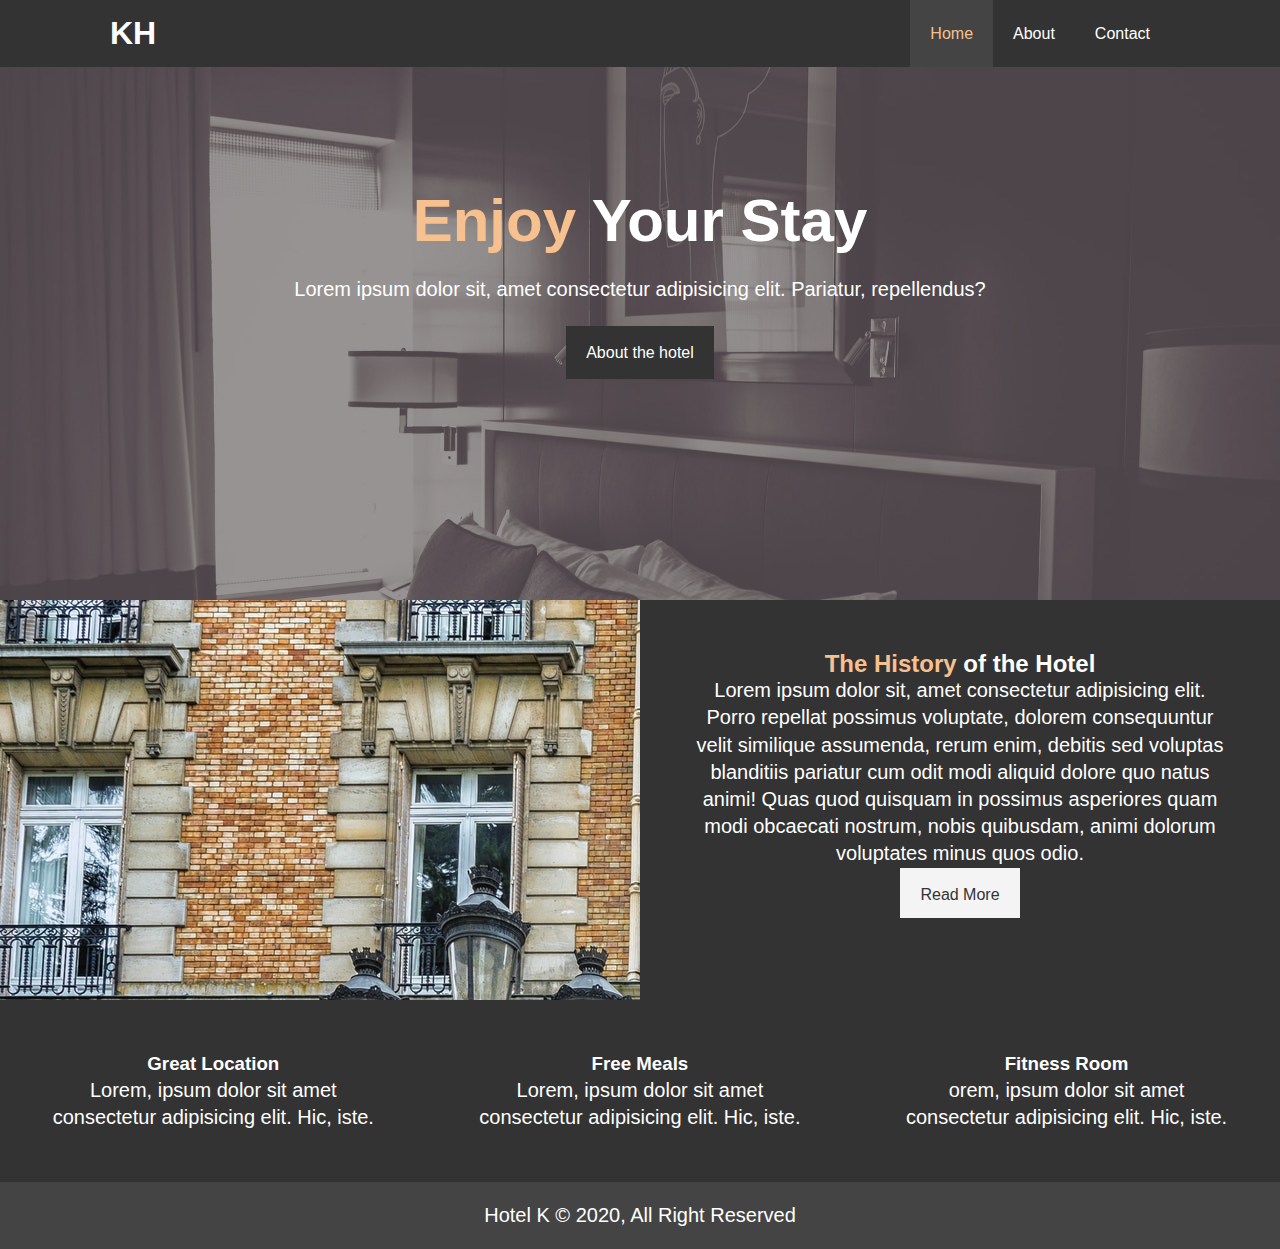
<file: index.html>
<!DOCTYPE html>
<html lang="en">

<head>
    <meta charset="UTF-8">
    <meta name="viewport" content="width=device-width, initial-scale=1.0">
    <meta name="description" content="The best hotel in Charlotte">
    <meta name="keywords" content="hotel, Charlotte, North Carolina">

    <title>Kelvin Hotel</title>

    <link rel="stylesheet" type="text/css" href="CSS/style.css">
    <link rel="stylesheet" href="https://use.fontawesome.com/releases/v5.6.1/css/all.css"
        integrity="sha384-gfdkjb5BdAXd+lj+gudLWI+BXq4IuLW5IT+brZEZsLFm++aCMlF1V92rMkPaX4PP" crossorigin="anonymous">
</head>

<body>
    <header>
        <nav id="navbar">
            <div class="container">
                <h1 class="Top">KH</h1>
                <ul>
                    <li><a class="current" href="index.html">Home</a></li>
                    <li><a href="about.html">About</a></li>
                    <li><a href="contact.html">Contact</a></li>
                </ul>
            </div>
        </nav>
        <div id="showcase">
            <div class="container">
                <div class="showcase-content">
                    <h1><span class="text-primary">Enjoy</span> Your Stay</h1>
                    <p class="lead">Lorem ipsum dolor sit, amet consectetur adipisicing elit. Pariatur, repellendus?</p>
                    <a class="btn" href="about.html">About the hotel</a>
                </div>
            </div>
        </div>
    </header>
    <section id="home-info" class="bg-dark">
        <div class="info-img"></div>
        <div class="info-content">
            <h2><span class="text-primary">The History </span>of the Hotel</h2>
            <p>Lorem ipsum dolor sit, amet consectetur adipisicing elit. Porro repellat possimus voluptate, dolorem
                consequuntur
                velit similique assumenda, rerum enim, debitis sed voluptas blanditiis pariatur cum odit modi aliquid
                dolore quo
                natus animi! Quas quod quisquam in possimus asperiores quam modi obcaecati nostrum, nobis quibusdam,
                animi dolorum
                voluptates minus quos odio.</p>
            <a class="btn btn-light" href="about.html">Read More</a>
        </div>
    </section>

    <section id="features">
        <div class="box bg-light">
            <i class="fas fa-hotel fa-3x"></i>
            <h3>Great Location</h3>
            <p>Lorem, ipsum dolor sit amet consectetur adipisicing elit. Hic, iste.</p>
        </div>

        <div class="box bg-primary">
            <i class="fas fa-utensils fa-3x"></i>
            <h3>Free Meals</h3>
            <p>Lorem, ipsum dolor sit amet consectetur adipisicing elit. Hic, iste.</p>
        </div>

        <div class="box bg-light">
            <i class="fas fa-dumbbell fa-3x"></i>
            <h3>Fitness Room</h3>
            <p>orem, ipsum dolor sit amet consectetur adipisicing elit. Hic, iste.</p>
        </div>
    </section>

    <div class="clr"></div>

    <footer id="main-footer">
        <p>Hotel K &copy; 2020, All Right Reserved</p>
    </footer>

</body>

</html>
</file>
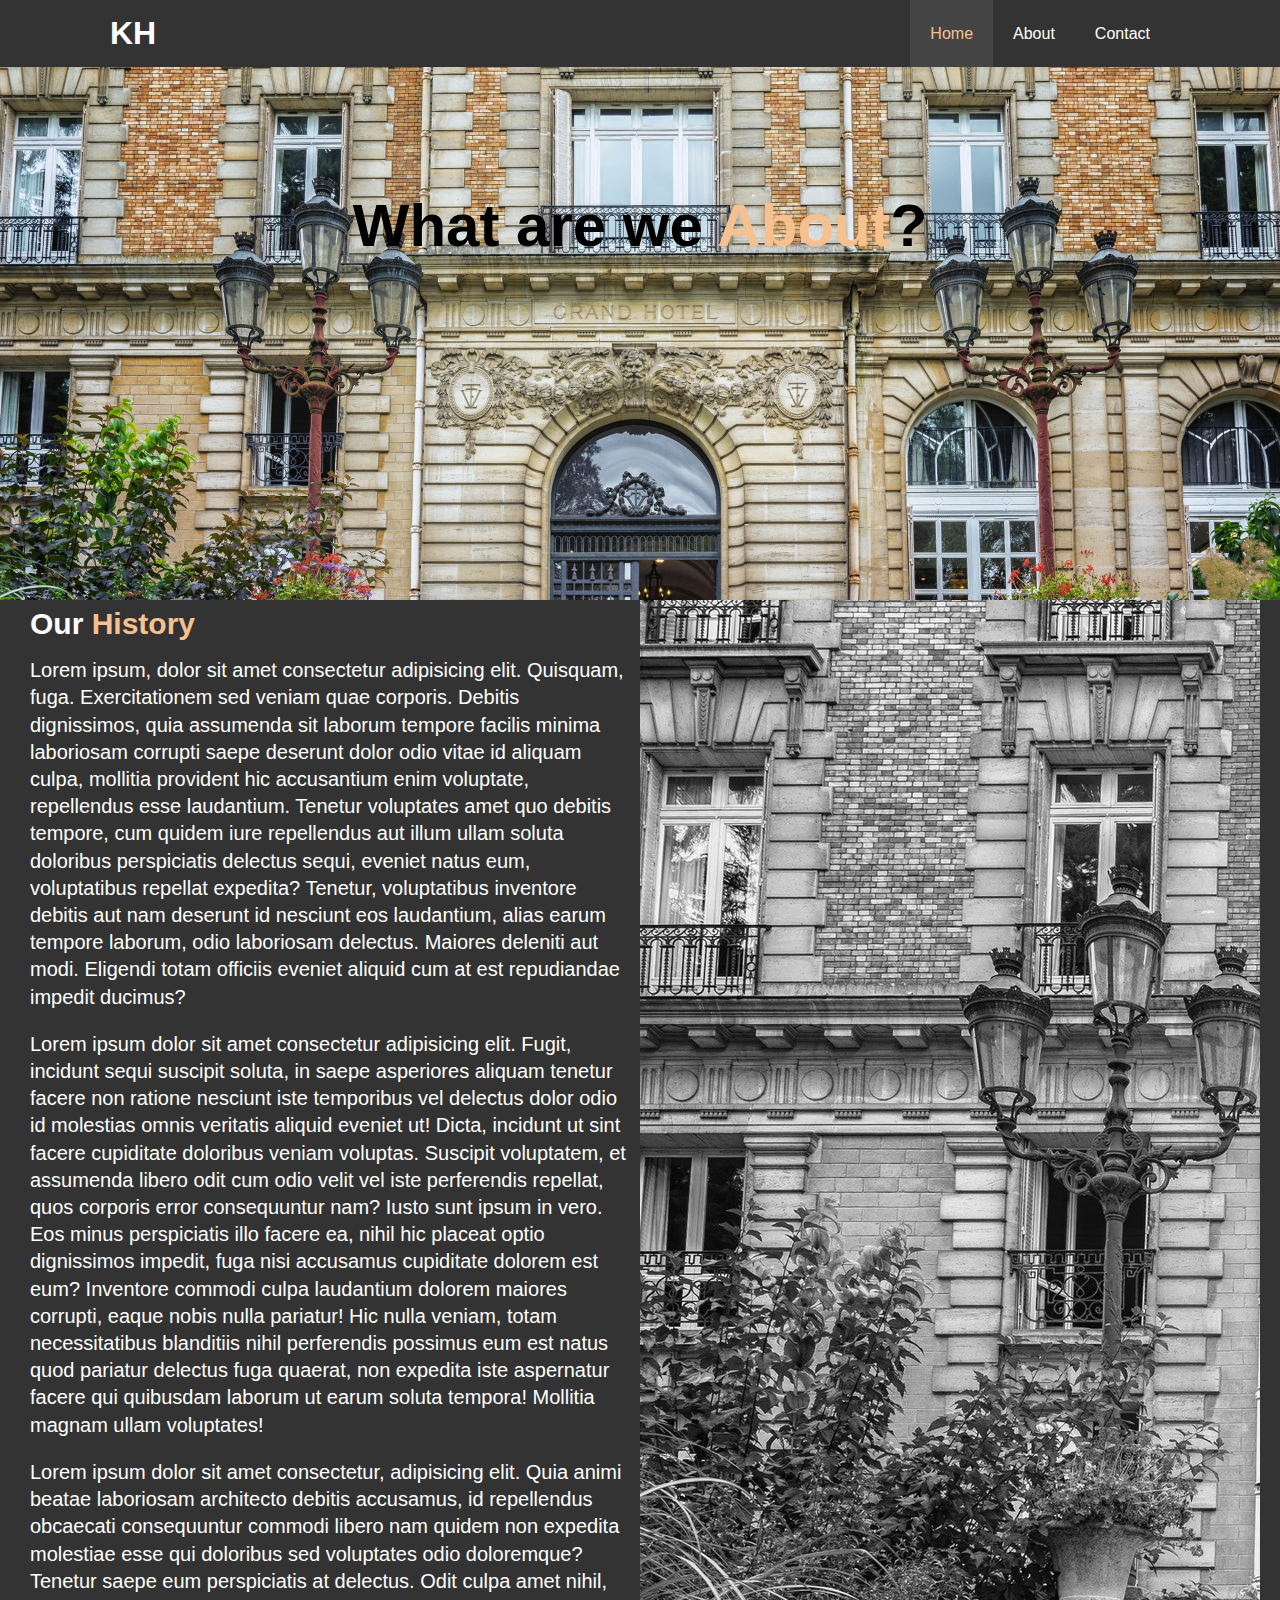
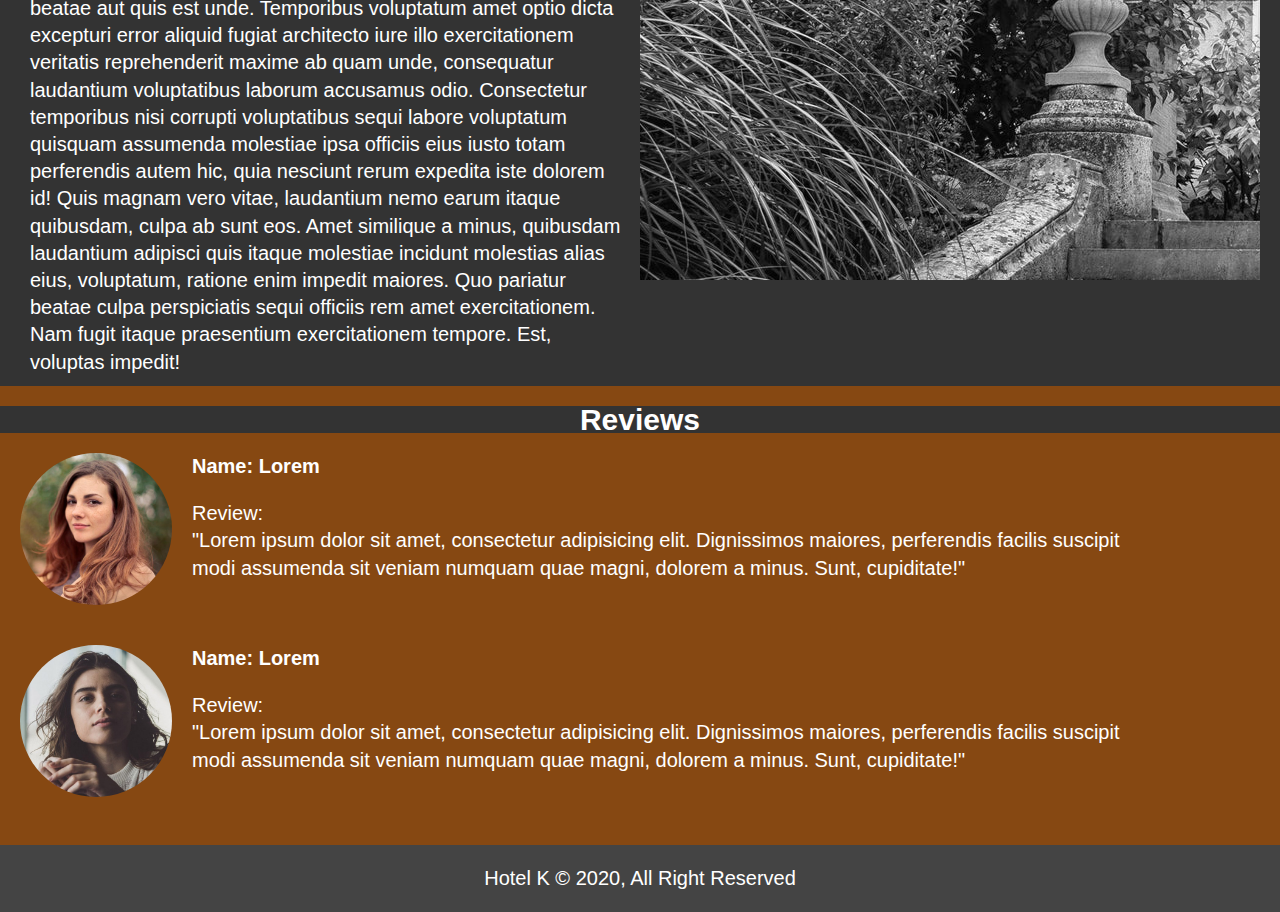
<file: about.html>
<!DOCTYPE html>
<html lang="en">
<head>
    <meta charset="UTF-8">
    <meta name="viewport" content="width=device-width, initial-scale=1.0">
    <meta name="description" content="The best hotel in Charlotte">
    <meta name="keywords" content="hotel, Charlotte, North Carolina">

    <title>Kelvin Hotel</title>

    <link rel="stylesheet" type="text/css" href="CSS/style.css">
    <link rel="stylesheet" href="https://use.fontawesome.com/releases/v5.6.1/css/all.css" 
    integrity="sha384-gfdkjb5BdAXd+lj+gudLWI+BXq4IuLW5IT+brZEZsLFm++aCMlF1V92rMkPaX4PP" crossorigin="anonymous">
</head>
<body>
    <header>
        <nav id="navbar">
            <div class="container">
                <h1 class="Top">KH</h1>
                <ul>
                    <li><a class= "current" href="index.html">Home</a></li>
                    <li><a href="about.html">About</a></li>
                    <li><a href="contact.html">Contact</a></li>
                </ul>
            </div>
        </nav>
        <div id="showcase2">
                <div class="showcase2-title">
                    <h1>What are we <span class="text-primary">About</span>?</h1>
                </div>
        </div>
    </header>
    <section id="about-content" class="au-dark">
        <div class="container2">
        <div class=history>
            <div id="old-version"><img src="../img 2/photo-1.jpg"></div>

            <h1 class="au-history">Our <span class="text-primary">History</span></h1>
                <p class="lead2">Lorem ipsum, dolor sit amet consectetur adipisicing elit. 
                    Quisquam, fuga. Exercitationem sed veniam quae corporis. Debitis dignissimos, 
                    quia assumenda sit laborum tempore facilis minima laboriosam corrupti saepe deserunt 
                    dolor odio vitae id aliquam culpa, mollitia provident hic accusantium enim voluptate, 
                    repellendus esse laudantium. Tenetur voluptates amet quo debitis tempore, cum quidem iure 
                    repellendus aut illum ullam soluta doloribus perspiciatis delectus sequi, eveniet natus eum, 
                    voluptatibus repellat expedita? Tenetur, voluptatibus inventore debitis aut nam deserunt id 
                    nesciunt eos laudantium, alias earum tempore laborum, odio laboriosam delectus. Maiores deleniti 
                    aut modi. Eligendi totam officiis eveniet aliquid cum at est repudiandae impedit ducimus?</p>

                <p class="lead2">Lorem ipsum dolor sit amet consectetur adipisicing elit. Fugit, incidunt sequi suscipit soluta, 
                    in saepe asperiores aliquam tenetur facere non ratione nesciunt iste temporibus vel delectus dolor 
                    odio id molestias omnis veritatis aliquid eveniet ut! Dicta, incidunt ut sint facere cupiditate 
                    doloribus veniam voluptas. Suscipit voluptatem, et assumenda libero odit cum odio velit vel iste 
                    perferendis repellat, quos corporis error consequuntur nam? Iusto sunt ipsum in vero. Eos minus 
                    perspiciatis illo facere ea, nihil hic placeat optio dignissimos impedit, fuga nisi accusamus 
                    cupiditate dolorem est eum? Inventore commodi culpa laudantium dolorem maiores corrupti, eaque 
                    nobis nulla pariatur! Hic nulla veniam, totam necessitatibus blanditiis nihil perferendis possimus 
                    eum est natus quod pariatur delectus fuga quaerat, non expedita iste aspernatur facere qui quibusdam 
                    laborum ut earum soluta tempora! Mollitia magnam ullam voluptates!</p>

                    <p class="lead2">Lorem ipsum dolor sit amet consectetur, adipisicing elit. Quia animi beatae 
                        laboriosam architecto debitis accusamus, id repellendus obcaecati consequuntur commodi libero 
                        nam quidem non expedita molestiae esse qui doloribus sed voluptates odio doloremque? Tenetur saepe 
                        eum perspiciatis at delectus. Odit culpa amet nihil, beatae aut quis est unde. Temporibus voluptatum 
                        amet optio dicta excepturi error aliquid fugiat architecto iure illo exercitationem veritatis 
                        reprehenderit maxime ab quam unde, consequatur laudantium voluptatibus laborum accusamus odio. 
                        Consectetur temporibus nisi corrupti voluptatibus sequi labore voluptatum quisquam assumenda molestiae 
                        ipsa officiis eius iusto totam perferendis autem hic, quia nesciunt rerum expedita iste dolorem id! 
                        Quis magnam vero vitae, laudantium nemo earum itaque quibusdam, culpa ab sunt eos. Amet similique a 
                        minus, quibusdam laudantium adipisci quis itaque molestiae incidunt molestias alias eius, voluptatum, 
                        ratione enim impedit maiores. Quo pariatur beatae culpa perspiciatis sequi officiis rem amet 
                        exercitationem. Nam fugit itaque praesentium exercitationem tempore. Est, voluptas impedit!</p>
                        <div class="clr"></div>
                </div>
        </div>
        <div class="hotel-reviews">
            <h2 class="reviews">Reviews</h2>
                <div><img class="image-1" src="../img 2/person-1.jpg"></div>
                    <div class="review-1">
                        <h4 class="name">Name: Lorem</h4>
                            <p>Review:</p>
                                <p>"Lorem ipsum dolor sit amet, consectetur adipisicing elit. Dignissimos maiores, perferendis 
                                    facilis suscipit modi assumenda sit veniam numquam quae magni, dolorem a minus. Sunt, cupiditate!"
                                </p>
                    </div>

        <div class="clr"></div>

            <div><img class="image-2" src="../img 2/person-2.jpg"></div>
            <div class="review-2">
                <h4 class="name">Name: Lorem</h4>
                    <p>Review:</p>
                        <p>"Lorem ipsum dolor sit amet, consectetur adipisicing elit. Dignissimos maiores, perferendis 
                        facilis suscipit modi assumenda sit veniam numquam quae magni, dolorem a minus. Sunt, cupiditate!"</p>
        </div>
        
            
    </section>
    <div class="clr"></div>

    <footer id="main-footer">
        <p>Hotel K &copy; 2020, All Right Reserved</p>
    </footer>

</body>
</html>
</file>
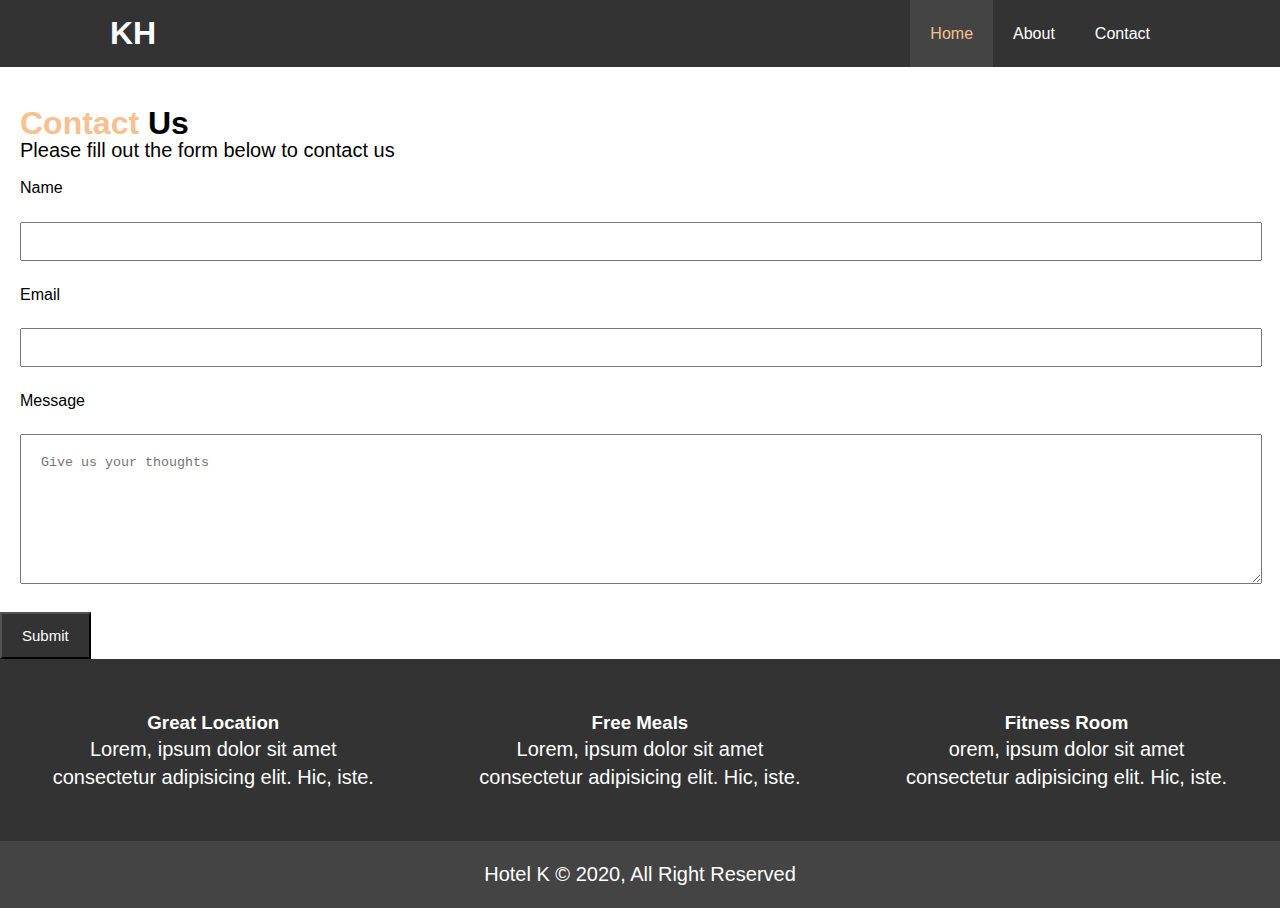
<file: contact.html>
<!DOCTYPE html>
<html lang="en">

<head>
    <meta charset="UTF-8">
    <meta name="viewport" content="width=device-width, initial-scale=1.0">
    <meta name="description" content="The best hotel in Charlotte">
    <meta name="keywords" content="hotel, Charlotte, North Carolina">

    <title>Kelvin Hotel</title>

    <link rel="stylesheet" type="text/css" href="CSS/style.css">
    <link rel="stylesheet" href="https://use.fontawesome.com/releases/v5.6.1/css/all.css"
        integrity="sha384-gfdkjb5BdAXd+lj+gudLWI+BXq4IuLW5IT+brZEZsLFm++aCMlF1V92rMkPaX4PP" crossorigin="anonymous">
</head>

<body>
    <header>
        <nav id="navbar">
            <div class="container">
                <h1 class="Top">KH</h1>
                <ul>
                    <li><a class="current" href="index.html">Home</a></li>
                    <li><a href="about.html">About</a></li>
                    <li><a href="contact.html">Contact</a></li>
                </ul>
            </div>
        </nav>
    </header>
    <section id="contact">
        <div class="head">
            <h1><span class="text-primary">Contact</span> Us</h1>

            <p>Please fill out the form below to contact us</p>
            </div>
            <form action="/action_page.php" method="GET">
                <label for="name">Name</label>
                <input type="text" id="name">

                <label for="email">Email</label>
                <input type="text" id="email">

                <label for="message">Message</label>
                <textarea id="message" placeholder="Give us your thoughts"></textarea>

                <button type="submit" id="submit" class="button">Submit</button>
            </form>
    </section>

    <section id="features2">
        <div class="box">
            <i class="fas fa-hotel"></i>
            <h3>Great Location</h3>
            <p>Lorem, ipsum dolor sit amet consectetur adipisicing elit. Hic, iste.</p>
        </div>

        <div class="box">
            <i class="fas fa-phone"></i>
            <h3>Free Meals</h3>
            <p>Lorem, ipsum dolor sit amet consectetur adipisicing elit. Hic, iste.</p>
        </div>

        <div class="box">
            <i class="fas fa-envelope"></i>
            <h3>Fitness Room</h3>
            <p>orem, ipsum dolor sit amet consectetur adipisicing elit. Hic, iste.</p>
        </div>
    </section>

    <div class="clr"></div>

    <footer id="main-footer">
        <p>Hotel K &copy; 2020, All Right Reserved</p>
    </footer>

</body>

</html>
</file>
<file: CSS/style.css>
/* CSS Reset */
*{
    margin:0;
    padding:0;
    box-sizing: border-box;
}

.clr{
    clear:both;
}

/* Main Styling */
body{
    font-family: 'Segoe UI', 'Tahoma', 'Segoe UI', Tahoma, Geneva, Verdana, sans-serif;
    line-height: 1.7em;
    background-color: #333;
}

a{
    color:#333;
    text-decoration: none;
}

#navbar{
    background: #333;
    color:#fff;
    overflow: auto;
    position:fixed;
    width: 100%;
}

#navbar a{
    color:#fff;
}

#navbar h1{
    float: left;
    padding-top:20px;
}

#navbar ul{
    float:right;
}

#navbar ul li{
    list-style:none;
    float: left;
}

#navbar ul li a{
    display: inline-block;
    padding: 20px;
}

/* utility tab */
.container{
    margin: auto;
    max-width: 1100px;
    overflow: auto;
    padding: 0 20px;
}

.btn{
    display: inline-block;
    font:20px;
    color: #fff;
    background: #333;
    padding:13px 20px;
    cursor: pointer;
}
.btn:hover{
    background: #f7c08f;
    color: #333;
}

.btn-light{
    background: #f4f4f4;
    color: #333;
}

.bg-dark{
    background: #333;
    color: #fff;
    text-align: center;
}
.text-primary{
    color: #f7c08f;
}

.lead{
    font-size: 20px;
}

/* Psuedo selector example */
#navbar ul li a:hover,
#navbar ul li a.current{
    background: #444;
    color:#f7c08f;
}

/* Showcase */
#showcase{
    background-image: url('../img 2/showcase.jpg');
    height: 600px;
    background-repeat: no-repeat;
    background-size: cover;  
}

#showcase .showcase-content{
    color:#fff;
    text-align: center;
    padding-top: 170px;
}

#showcase .showcase-content h1{
    font-size: 60px;
    line-height: 1.7em;
}

#showcase .showcase-content p{
    padding-bottom: 20px;
    line-height: 1.7em;
}

/* Home info */
#home-info{
    height: 400px;
}

#home-info .info-img{
    float: left;
    width: 50%;
    background: url('../img 2/photo-1.jpg');
    background-repeat: no-repeat;
    min-height: 100%;
}

#home-info .info-content{
    float: right;
    width: 50%;
    height: 100%;
    padding: 50px;
    overflow: hidden;
}

#home-info .info-content a{
    padding-bottom: 10px;
}

p{
    font-size:20px;
}

.box{
    float: left;
    width: 33.33%;
    padding: 50px;
    text-align: center;
}

.bg-light{
    background: #864812;
    color:#fff;
}

.bg-primary{
    background: #f7c08f;
    color:#333;
}

#main-footer{
    text-align: center;
    background: #444;
    color: #fff;
    padding: 20px;
}

/* about page */
#showcase2{
    background-image: url('../img 2/photo-1.jpg');
    height: 600px;
    background-repeat: no-repeat;
    background-size: cover;
}

.showcase2-title{
    text-align: center;
    padding-top: 200px;
    font-size: 30px;
    line-height: 1.7em;
}

.about-content{
    height: 400px;
}

.container2{
    width: 100%;
    padding: 0 20px;
}

.au-history{
    font-size: 30px;
    color: #fff;
    padding: 10px;
}

.lead2{
    font-size: 20px;
    color: #fff;
    padding: 10px;
    width: 50%;
    float: left;
}

#old-version{
    /* background: url('../img 2/photo-1.jpg'); */
    background-repeat: no-repeat;
    float: right;
    filter: grayscale(100%);
    width: 50%;
    height: 20%;
    overflow-x: hidden;
}
.hotel-reviews{
    padding-top: 20px;
    background-color: #864812;
    padding-bottom: 70px;
}
.reviews{
    text-align: center;
    background:#333;
    color:#fff;
    font-size: 30px;
}

.image-1{
    /* background: url('../img 2/person-1.jpg'); */
    background-repeat: no-repeat;
    background-size: cover;
    float: left;
    width: 15%;
    padding: 20px;
    border-radius: 50%;
}

.image-2{
    /* background-image: url('../img 2/person-2.jpg'); */
    background-repeat: no-repeat;
    float: left;
    background-size: cover;
    width: 15%;
    padding: 20px;
    border-radius: 50%;
}

.bg{
    background: #333;
    color: #fff;
    text-align: center;
}

.review-1, .review-2{
    display: inline-block;
    color: #fff;
    font-size: 20px;
    padding-top: 20px;
    width: 75%;
}

.name {
    margin-bottom: 20px;
}


/* Contact Page */

#contact{
    padding-top: 100px;
    background: #fff;
}

.head{
    padding: 10px 20px;
}

label{
    padding: 5px 20px;
}

input[type=text] {
    width: 97%;
    padding: 10px 20px;
    margin:20px;
    box-sizing: border-box;
}

#message{
    width: 97%;
    height: 150px;
    padding: 20px;
    box-sizing: border-box;
    margin: 20px;
}

#submit{
    background: #333;
    color: #fff;
    font-size: 15px;
    padding: 10px;
    padding:13px 20px;
    cursor: pointer;
    display: inline-block;
}

#submit:hover{
    background: #f7c08f;
    color: #333;
}

.box{
    background: #333;
    color: #fff;
}

.fas{
    font-size: 50px;
}
</file>
